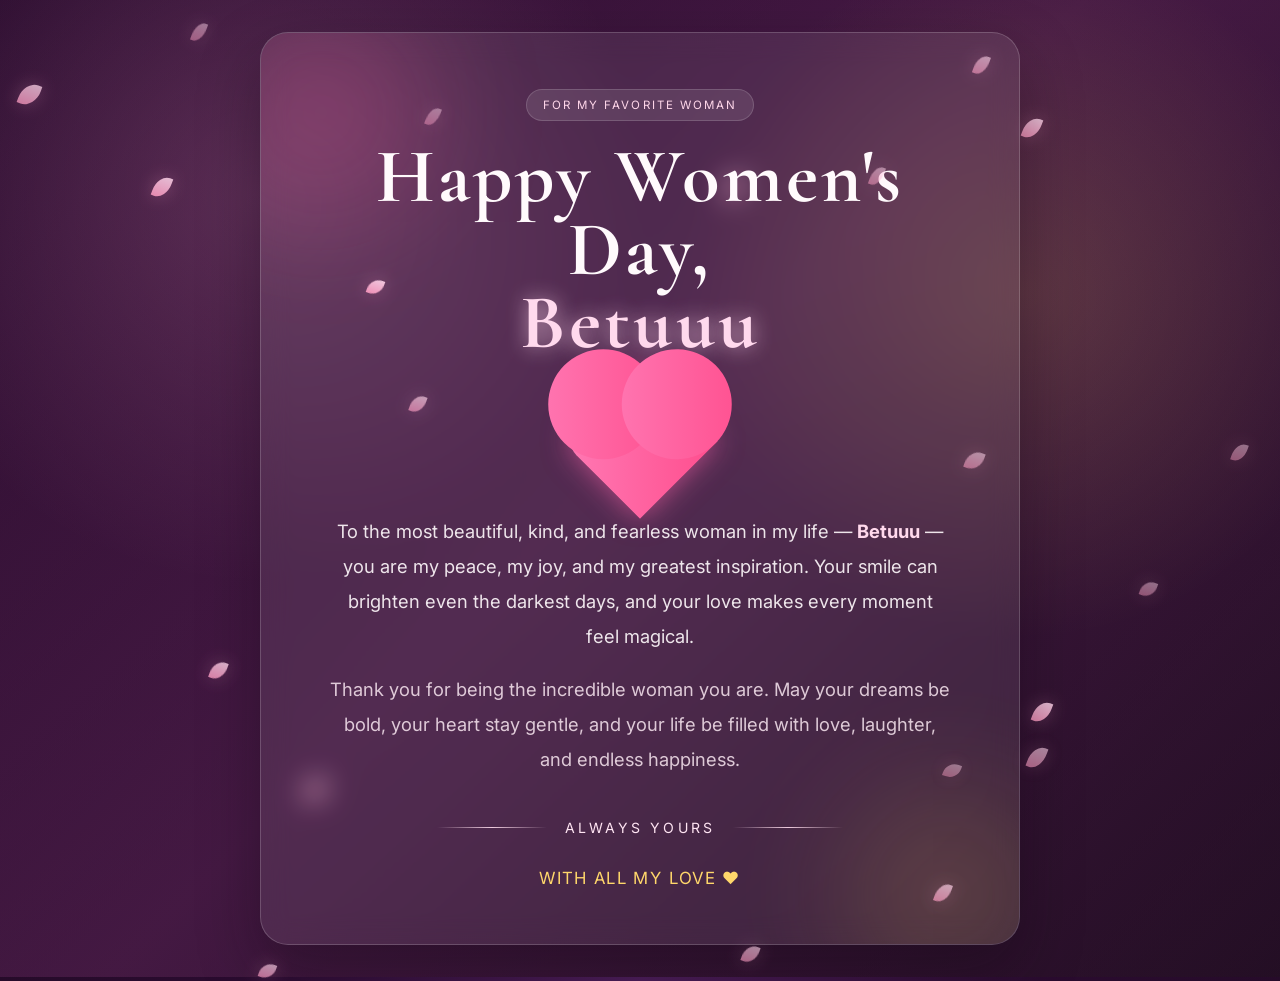
<file: index.html>
<!DOCTYPE html>
<html lang="en">
  <head>
    <meta charset="UTF-8" />
    <meta name="viewport" content="width=device-width, initial-scale=1.0" />
    <title>Happy Women's Day Betuuu</title>
    <meta
      name="description"
      content="A romantic Women's Day message for Betuuu."
    />
    <link rel="preconnect" href="https://fonts.googleapis.com" />
    <link rel="preconnect" href="https://fonts.gstatic.com" crossorigin />
    <link
      href="https://fonts.googleapis.com/css2?family=Cormorant+Garamond:wght@400;500;600;700&family=Inter:wght@400;500;600;700&display=swap"
      rel="stylesheet"
    />
    <link rel="stylesheet" href="style.css" />
  </head>
  <body>
    <div class="page-shell">
      <div class="floating-petal petal-1"></div>
      <div class="floating-petal petal-2"></div>
      <div class="floating-petal petal-3"></div>
      <div class="floating-petal petal-4"></div>
      <div class="floating-petal petal-5"></div>

      <main class="card">
        <div class="glow glow-left"></div>
        <div class="glow glow-right"></div>

        <div class="top-badge">For My Favorite Woman</div>

        <h1>
          Happy Women's Day,<br />
          <span>Betuuu</span>
        </h1>

        <div class="heart-wrap" aria-label="Heart illustration">
          <div class="heart">❤</div>
        </div>

        <p class="message">
          To the most beautiful, kind, and fearless woman in my life —
          <strong>Betuuu</strong> — you are my peace, my joy, and my greatest
          inspiration. Your smile can brighten even the darkest days, and your
          love makes every moment feel magical.
        </p>

        <p class="message secondary">
          Thank you for being the incredible woman you are. May your dreams be
          bold, your heart stay gentle, and your life be filled with love,
          laughter, and endless happiness.
        </p>

        <div class="signature-block">
          <span class="signature-line"></span>
          <p>Always yours</p>
          <span class="signature-line"></span>
        </div>

        <div class="footer-note">With all my love ❤️</div>
      </main>
    </div>

    <script src="script.js"></script>
  </body>
</html>
</file>
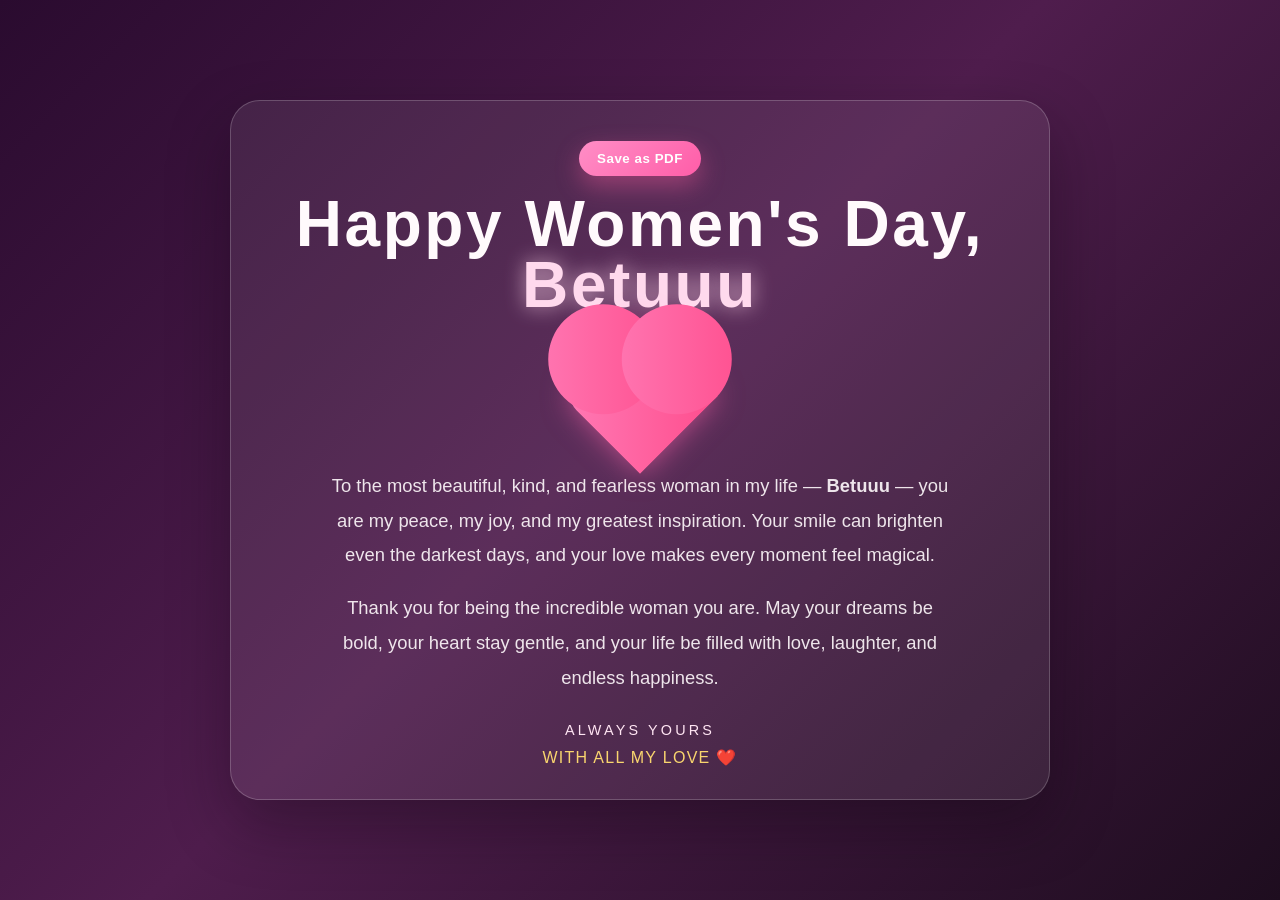
<file: print.html>
<!DOCTYPE html>
<html lang="en">
  <head>
    <meta charset="UTF-8" />
    <meta name="viewport" content="width=device-width, initial-scale=1.0" />
    <title>Happy Women's Day - Betuuu</title>
    <style>
      :root {
        --bg-1: #2a0b2f;
        --bg-2: #4f1d4d;
        --rose: #ffb5d5;
        --pink: #ffd7ea;
        --white: #fffafc;
        --gold: #f9d56e;
        --shadow: rgba(17, 7, 17, 0.35);
      }

      * { box-sizing: border-box; }
      html, body {
        margin: 0;
        min-height: 100%;
        font-family: Arial, Helvetica, sans-serif;
        background: linear-gradient(135deg, var(--bg-1), var(--bg-2) 48%, #1e0d1f);
        color: var(--white);
      }

      body {
        min-height: 100vh;
        display: grid;
        place-items: center;
        padding: 40px 18px;
      }

      .page {
        position: relative;
        width: min(820px, 92vw);
        padding: 40px 28px 32px;
        border-radius: 30px;
        background: rgba(255, 255, 255, 0.08);
        border: 1px solid rgba(255, 255, 255, 0.2);
        box-shadow: 0 25px 60px var(--shadow);
        text-align: center;
        overflow: hidden;
      }

      .print-btn {
        display: inline-block;
        margin-bottom: 18px;
        padding: 10px 18px;
        border-radius: 999px;
        border: none;
        background: linear-gradient(135deg, #ff8ec6, #ff5da8);
        color: white;
        font-weight: 700;
        letter-spacing: 0.04em;
        cursor: pointer;
        box-shadow: 0 10px 25px rgba(255, 96, 160, 0.4);
      }

      h1 {
        margin: 0;
        font-size: clamp(2.8rem, 5vw, 5rem);
        line-height: 0.96;
        letter-spacing: 0.04em;
        font-weight: 700;
      }

      h1 .name {
        display: inline-block;
        color: #ffd9ed;
        text-shadow: 0 0 20px rgba(255, 214, 235, 0.7);
      }

      .heart {
        position: relative;
        width: 110px;
        height: 110px;
        margin: 24px auto 18px;
        background: linear-gradient(135deg, #ff7ab5, #ff4d8d);
        transform: rotate(-45deg);
        border-radius: 20px 0 0 0;
        box-shadow: 0 0 28px rgba(255, 100, 170, 0.6);
        animation: pulse 1.8s ease-in-out infinite;
      }

      .heart::before, .heart::after {
        content: "";
        position: absolute;
        width: 110px;
        height: 110px;
        background: inherit;
        border-radius: 50%;
      }

      .heart::before { top: -52px; left: 0; }
      .heart::after { left: 52px; top: 0; }

      p {
        max-width: 620px;
        margin: 0 auto;
        font-size: clamp(1rem, 2vw, 1.15rem);
        line-height: 1.9;
        color: rgba(255, 250, 252, 0.9);
      }

      p + p { margin-top: 18px; }

      .sign {
        margin-top: 26px;
        font-size: 0.9rem;
        letter-spacing: 0.22em;
        text-transform: uppercase;
        color: #ffe5f3;
      }

      .footer {
        margin-top: 10px;
        font-size: 1rem;
        letter-spacing: 0.08em;
        text-transform: uppercase;
        color: var(--gold);
      }

      @keyframes pulse {
        0%, 100% { transform: rotate(-45deg) scale(1); }
        35% { transform: rotate(-45deg) scale(1.08); }
        70% { transform: rotate(-45deg) scale(0.96); }
      }

      @media print {
        body {
          background: white;
          padding: 0;
        }

        .page {
          width: 100%;
          min-height: 100vh;
          margin: 0;
          border-radius: 0;
          background: white;
          color: #2a0b2f;
          box-shadow: none;
          border: none;
        }

        .print-btn {
          display: none !important;
        }

        p, .sign, .footer {
          color: #2a0b2f !important;
        }

        .heart {
          box-shadow: none;
          background: #ff4d8d;
        }
      }
    </style>
  </head>
  <body>
    <div class="page">
      <button class="print-btn" onclick="window.print()">Save as PDF</button>

      <h1>
        Happy Women's Day,<br />
        <span class="name">Betuuu</span>
      </h1>

      <div class="heart" aria-label="heart"></div>

      <p>
        To the most beautiful, kind, and fearless woman in my life — <strong>Betuuu</strong>
        — you are my peace, my joy, and my greatest inspiration. Your smile can brighten even
        the darkest days, and your love makes every moment feel magical.
      </p>

      <p>
        Thank you for being the incredible woman you are. May your dreams be bold, your heart stay
        gentle, and your life be filled with love, laughter, and endless happiness.
      </p>

      <div class="sign">Always yours</div>
      <div class="footer">With all my love ❤️</div>
    </div>
  </body>
</html>
</file>
<file: style.css>
:root {
  --bg-1: #2a0b2f;
  --bg-2: #4f1d4d;
  --bg-3: #ff4d8d;
  --rose: #ffb5d5;
  --pink: #ffd7ea;
  --blush: #ffe7f2;
  --white: #fffafc;
  --gold: #f9d56e;
  --purple: #8856ff;
  --shadow: rgba(17, 7, 17, 0.35);
}

* {
  box-sizing: border-box;
}

html, body {
  margin: 0;
  min-height: 100%;
  font-family: "Inter", sans-serif;
  background: radial-gradient(circle at top, #4d1e5c 0%, var(--bg-1) 35%, #1d0a1e 100%);
  color: var(--white);
}

body {
  min-height: 100vh;
  display: grid;
  place-items: center;
  overflow: hidden;
}

.page-shell {
  position: relative;
  width: 100%;
  min-height: 100vh;
  display: grid;
  place-items: center;
  padding: 32px 20px;
  background:
    linear-gradient(rgba(46, 17, 46, 0.25), rgba(46, 17, 46, 0.35)),
    radial-gradient(circle at 20% 20%, rgba(255, 164, 212, 0.26), transparent 30%),
    radial-gradient(circle at 80% 30%, rgba(255, 208, 105, 0.24), transparent 28%),
    linear-gradient(135deg, var(--bg-1), var(--bg-2) 48%, #1e0d1f);
}

.card {
  position: relative;
  width: min(760px, 92vw);
  padding: clamp(28px, 5vw, 56px) clamp(22px, 5vw, 56px);
  border: 1px solid rgba(255, 255, 255, 0.18);
  border-radius: 28px;
  background: rgba(255, 255, 255, 0.08);
  backdrop-filter: blur(14px);
  box-shadow: 0 25px 60px var(--shadow);
  text-align: center;
  overflow: hidden;
}

.glow {
  position: absolute;
  width: 220px;
  height: 220px;
  border-radius: 50%;
  filter: blur(60px);
  opacity: 0.5;
}

.glow-left {
  left: -50px;
  top: -30px;
  background: rgba(255, 93, 165, 0.45);
}

.glow-right {
  right: -40px;
  bottom: -60px;
  background: rgba(255, 214, 100, 0.3);
}

.top-badge {
  position: relative;
  z-index: 1;
  display: inline-block;
  margin-bottom: 20px;
  padding: 8px 16px;
  border-radius: 999px;
  background: rgba(255, 255, 255, 0.1);
  border: 1px solid rgba(255, 255, 255, 0.15);
  font-size: 0.72rem;
  letter-spacing: 0.18em;
  text-transform: uppercase;
  color: var(--pink);
}

h1 {
  position: relative;
  z-index: 1;
  margin: 0;
  font-family: "Cormorant Garamond", serif;
  font-size: clamp(3.2rem, 6vw, 6rem);
  line-height: 0.95;
  letter-spacing: 0.04em;
  font-weight: 700;
  color: var(--white);
}

h1 span {
  color: #ffd9ed;
  text-shadow: 0 0 20px rgba(255, 214, 235, 0.7);
}

.heart-wrap {
  position: relative;
  z-index: 1;
  display: grid;
  place-items: center;
  margin: 26px 0 18px;
}

.heart {
  position: relative;
  width: 110px;
  height: 110px;
  background: linear-gradient(135deg, #ff7ab5, #ff4d8d);
  transform: rotate(-45deg);
  border-radius: 20px 0 0 0;
  box-shadow: 0 0 28px rgba(255, 100, 170, 0.6);
  animation: pulse 1.8s ease-in-out infinite;
}

.heart::before,
.heart::after {
  content: "";
  position: absolute;
  width: 110px;
  height: 110px;
  background: inherit;
  border-radius: 50%;
}

.heart::before {
  top: -52px;
  left: 0;
}

.heart::after {
  left: 52px;
  top: 0;
}

.message {
  position: relative;
  z-index: 1;
  max-width: 620px;
  margin: 0 auto;
  font-size: clamp(1rem, 2.1vw, 1.15rem);
  line-height: 1.9;
  color: rgba(255, 250, 252, 0.9);
}

.message.secondary {
  margin-top: 18px;
  color: rgba(255, 238, 247, 0.82);
}

.message strong {
  color: #ffd9ec;
}

.signature-block {
  position: relative;
  z-index: 1;
  display: flex;
  align-items: center;
  justify-content: center;
  gap: 18px;
  margin-top: 28px;
  color: #ffe5f3;
  font-size: 0.88rem;
  letter-spacing: 0.23em;
  text-transform: uppercase;
}

.signature-line {
  flex: 1;
  max-width: 110px;
  height: 1px;
  background: linear-gradient(90deg, transparent, rgba(255, 221, 238, 0.9), transparent);
}

.footer-note {
  position: relative;
  z-index: 1;
  margin-top: 18px;
  font-size: 1.05rem;
  color: #ffd76b;
  letter-spacing: 0.08em;
  text-transform: uppercase;
}

.floating-petal {
  position: absolute;
  width: 16px;
  height: 22px;
  background: linear-gradient(180deg, #ffd5eb, #ff9dc3);
  border-radius: 80% 0 80% 0;
  opacity: 0.85;
  transform: rotate(20deg);
  animation: float 12s ease-in-out infinite;
  box-shadow: 0 0 18px rgba(255, 170, 205, 0.35);
}

.petal-1 { left: 12%; top: 18%; animation-delay: 0s; }
.petal-2 { left: 80%; top: 12%; animation-delay: 2s; }
.petal-3 { left: 24%; bottom: 18%; animation-delay: 4s; }
.petal-4 { right: 18%; bottom: 26%; animation-delay: 1.5s; }
.petal-5 { right: 42%; top: 18%; animation-delay: 3s; }

@keyframes pulse {
  0%, 100% {
    transform: rotate(-45deg) scale(1);
  }
  35% {
    transform: rotate(-45deg) scale(1.08);
  }
  70% {
    transform: rotate(-45deg) scale(0.96);
  }
}

@keyframes float {
  0%, 100% {
    transform: translateY(0) rotate(18deg);
    opacity: 0.7;
  }
  50% {
    transform: translateY(-24px) rotate(34deg);
    opacity: 1;
  }
}

@media (max-width: 640px) {
  .card {
    border-radius: 22px;
  }

  .signature-block {
    gap: 10px;
    letter-spacing: 0.12em;
  }

  .message {
    line-height: 1.7;
  }
}
</file>
